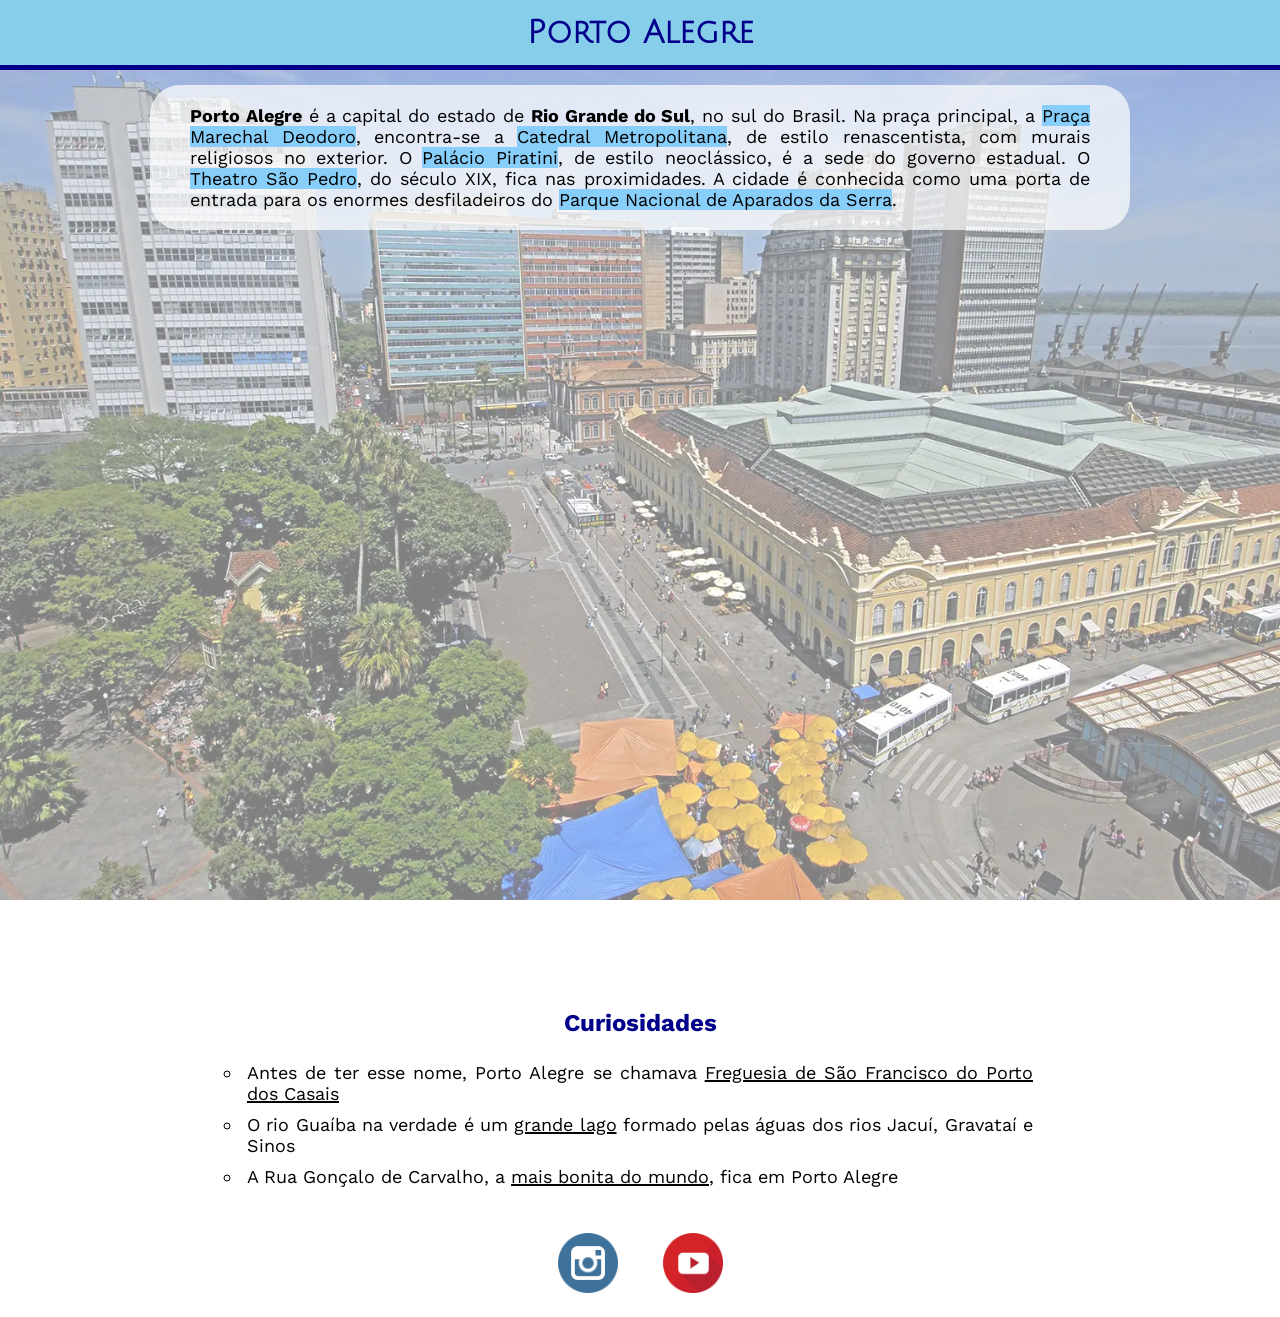
<file: bimestre-01/front-end-01/checkpoint-01/index.html>
<!DOCTYPE html>
<html lang="pt-br">
  <head>
    <meta charset="UTF-8" />
    <meta http-equiv="X-UA-Compatible" content="IE=edge" />
    <meta name="viewport" content="width=device-width, initial-scale=1.0" />
    <title>Porto Alegre</title>
    <link rel="stylesheet" href="./css/style.css" />
    <link rel="preconnect" href="https://fonts.googleapis.com" />
    <link rel="preconnect" href="https://fonts.gstatic.com" crossorigin />
    <link
      href="https://fonts.googleapis.com/css2?family=Julius+Sans+One&family=Work+Sans:ital,wght@0,300;0,400;0,700;1,300;1,400;1,700&display=swap"
      rel="stylesheet"
    />
  </head>
  <body>
    <header>
      <h1>Porto Alegre</h1>
    </header>
    <main>
      <p>
        <strong>Porto Alegre</strong> é a capital do estado de
        <strong>Rio Grande do Sul</strong>, no sul do Brasil. Na praça
        principal, a <span class="paragrafo">Praça Marechal Deodoro</span>, encontra-se a
        <span class="paragrafo">Catedral Metropolitana</span>, de estilo renascentista, com murais
        religiosos no exterior. O <span class="paragrafo">Palácio Piratini</span>, de estilo
        neoclássico, é a sede do governo estadual. O
        <span class="paragrafo">Theatro São Pedro</span>, do século XIX, fica nas proximidades. A
        cidade é conhecida como uma porta de entrada para os enormes
        desfiladeiros do <span class="paragrafo">Parque Nacional de Aparados da Serra</span>.
      </p>
      <iframe
        width="560"
        height="315"
        src="https://www.youtube.com/embed/YfXSSHxz2GI"
        title="YouTube video player"
        frameborder="0"
        allow="accelerometer; autoplay; clipboard-write; encrypted-media; gyroscope; picture-in-picture"
        allowfullscreen
      ></iframe>
      <section>
        <h2>Curiosidades</h2>
        <ul>
          <li>
            Antes de ter esse nome, Porto Alegre se chamava <span class="lista">Freguesia de São
            Francisco do Porto dos Casais</span>
          </li>
          <li>
            O rio Guaíba na verdade é um <span class="lista">grande lago</span> formado pelas águas dos
            rios Jacuí, Gravataí e Sinos
          </li>
          <li>
            A Rua Gonçalo de Carvalho, a <span class="lista">mais bonita do mundo</span>, fica em Porto
            Alegre
          </li>
        </ul>
      </section>
      <footer>
        <a
          href="https://www.instagram.com/prefeitura_poa/?hl=pt-br"
          target="_blank"
          ><img src="./img/instagram.png" alt="logo do instagram"
        /></a>
        <a
          href="https://www.youtube.com/user/NoticiasPMPA/featured"
          target="_blank"
          ><img src="./img/youtube.png" alt="logo do youtube"
        /></a>
      </footer>
    </main>
  </body>
</html>
</file>
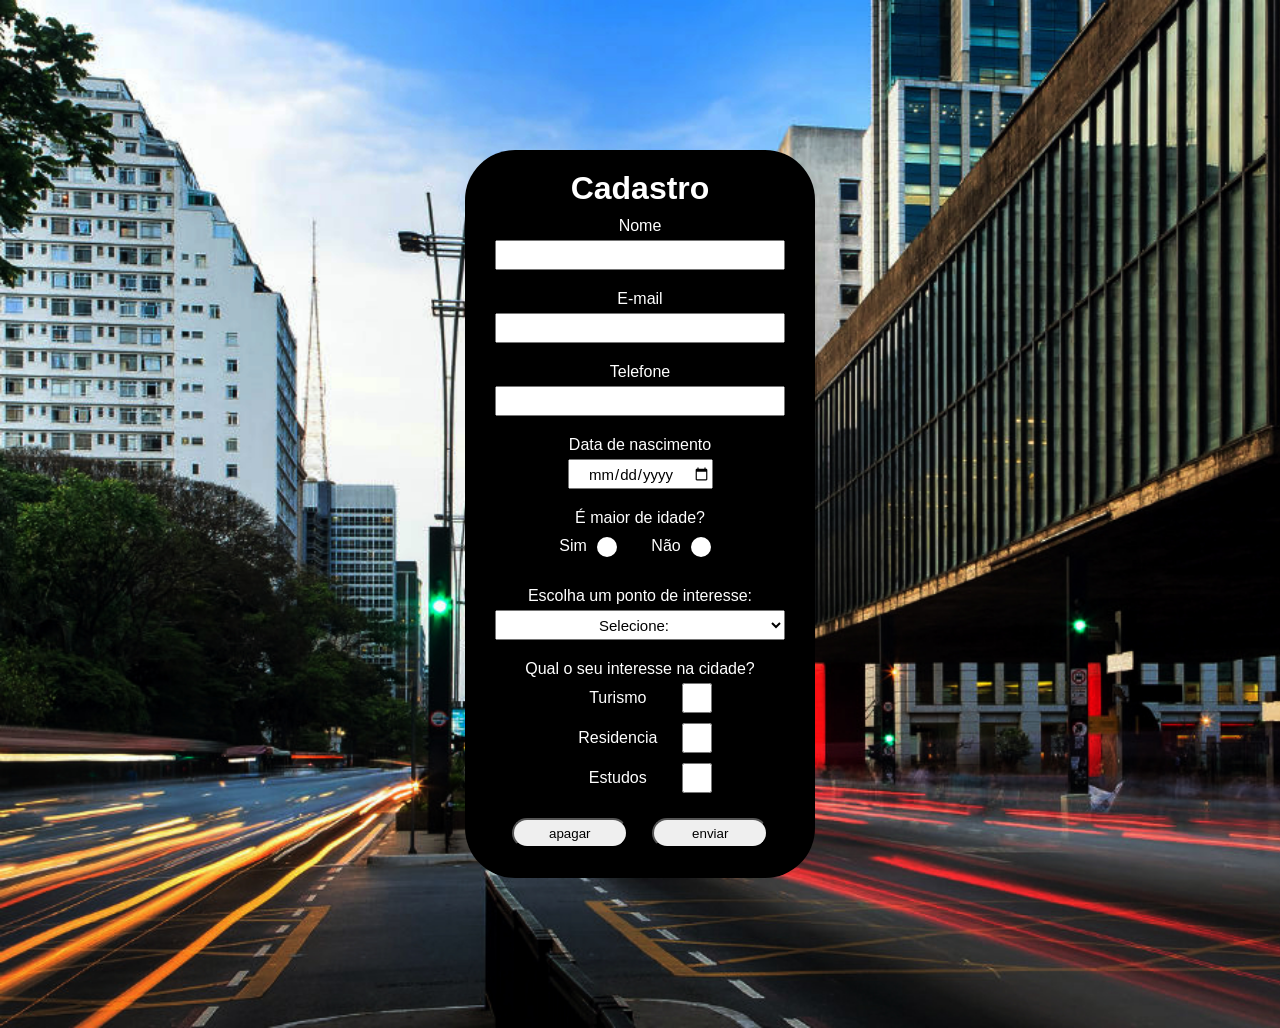
<file: bimestre-01/front-end-01/checkpoint-02/index.html>
<!DOCTYPE html>
<html lang="pt-br">
  <head>
    <meta charset="UTF-8" />
    <link href="./css/style.css" rel="stylesheet" type="text/css" />
    <title>Checkpoint 2</title>
  </head>

  <body>
    <header></header>
    <main>
      <form action="">
        <h1>Cadastro</h1>
        <div class="row">
          <label for="nome" class="etiqueta">Nome</label>
          <input type="name" name="nome" id="nome" />
        </div>
        <div class="row">
          <label for="email" class="etiqueta">E-mail</label>
          <input type="mail" name="email" id="email" />
        </div>
        <div class="row">
          <label for="tel" class="etiqueta">Telefone</label>
          <input type="tel" name="tel" id="tel" />
        </div>
        <div class="row">
          <label for="data" class="etiqueta">Data de nascimento</label>
          <input type="date" name="data" id="data" />
        </div>
        <div class="row idade">
          <p for="idade" class="etiqueta">É maior de idade?</p>
          <label for="idade-sim" class="idade"
            >Sim<input
              type="radio"
              name="idade"
              id="idade-sim"
              value="Sim"
              class="idade"
          /></label>
          <label for="idade-nao" class="idade"
            >Não<input
              type="radio"
              name="idade"
              value="Não"
              id="idade-nao"
              class="idade"
          /></label>
        </div>
        <div class="row">
          <label for="ponto" class="etiqueta"
            >Escolha um ponto de interesse:</label
          >
          <select name="ponto" id="ponto-interesse" placeholder="">
            <option value="" selected disabled>Selecione:</option>
            <option value="praca-se">Praça da sé</option>
            <option value="ibirapuera">Parque do Ibirapuera</option>
            <option value="paulista">Av Paulista</option>
          </select>
        </div>
        <div class="row">
          <p class="etiqueta">Qual o seu interesse na cidade?</p>
          <div>
            <label for="turista" class="interest">Turismo</label>
            <input
              type="checkbox"
              name="turista"
              id="turista"
              class="interest"
            />
          </div>
          <div>
            <label for="residente" class="interest">Residencia</label>
            <input
              type="checkbox"
              name="residente"
              id="residente"
              class="interest"
            />
          </div>
          <div>
            <label for="estudante" class="interest">Estudos</label>
            <input
              type="checkbox"
              name="estudante"
              id="estudante"
              class="interest"
            />
          </div>
        </div>

        <div class="row">
          <input type="reset" value="apagar" class="button-reset" />
          <input type="submit" value="enviar" class="button-submit" />
        </div>
      </form>
    </main>
  </body>
</html>
</file>
<file: bimestre-01/front-end-01/checkpoint-01/css/style.css>
body {
  margin: 0;
  background-image: url(../img/porto-alegre.png);
  background-repeat: no-repeat;
  background-size: cover;
  background-attachment: fixed;
  font-family: "Work Sans", sans-serif;
}

header {
  width: 100%;
  padding: 15px 0;
  border-bottom: 5px solid darkblue;
  background-color: skyblue;
  text-align: center;
}

h1 {
  margin: 0;
  font-family: "Julius Sans One", sans-serif;
  color: darkblue;
}

main {
  text-align: center;
}

p {
  padding: 20px 40px 20px;
  border-radius: 30px;
  margin: 15px 150px;
  background-color: rgba(255, 255, 255, 0.7);
  text-align: justify;
  font-size: large;
}

.paragrafo {
  background-color: lightskyblue;
}

iframe {
  width: 1280px;
  height: 720px;
}

section {
  width: 70%;
  padding: 5px 20px;
  border-radius: 30px;
  margin: 15px auto 0;
  background-color: rgba(255, 255, 255, 0.7);
}

h2 {
  color: darkblue;
}

ul {
  padding: 0 50px;
}

li {
  padding: 5px;
  margin: 0 auto;
  list-style: circle;
  text-align: justify;
  font-size: large;
}

.lista {
  text-decoration: underline;
  text-decoration-thickness: 2px;
}

img {
  width: 60px;
  padding: 20px;
}
</file>
<file: bimestre-01/front-end-01/checkpoint-02/css/style.css>
* {
  margin: 0;
  box-sizing: border-box;
  font-family: sans-serif;
}

body {
  text-align: center;
  padding: 150px;
  background-image: url("../img/SPmasp1.jpg");
  background-size: cover;
  background-repeat: no-repeat;
}

form {
  background-color: #000;
  color: #fff;
  width: 350px;
  padding: 20px 10px;
  border-radius: 50px;
  margin: auto;
}

.row {
  padding: 10px 20px;
}

.row label {
  display: flex;
  justify-content: center;
  margin-bottom: 5px;
}

.row input {
  height: 30px;
  width: 100%;
  transition: 500ms;
}

.row select {
  height: 30px;
  width: 100%;
}

.row label.idade {
  display: inline-block;
  margin: 10px;
  vertical-align: middle;
}

.row input.idade {
  appearance: none;
  width: 20px;
  height: 20px;
  margin: 0 10px;
  border-radius: 50%;
  vertical-align: middle;
}

.row input.idade:hover {
  box-shadow: 0 0 10px 2px rgb(221 160 46);
}

.row input.idade::before {
  content: "";
  display: block;
  width: 100%;
  height: 100%;
  border-radius: 50%;
  background-color: white;
}

.row input.idade:checked::before {
  background-color: #0075ff;
}

.row .button-submit,
.row .button-reset {
  border-radius: 50px;
  width: 40%;
  margin: 0 10px;
  display: inline;
}

.row .interest {
  display: inline-block;
  margin: 5px;
  width: 100px;
  vertical-align: middle;
}

.row input.interest {
  width: 30px;
}

.row input:hover {
  transform: scale(1.1);
  box-shadow: 0 0 10px 2px rgb(221 160 46);
}

.row:hover .etiqueta {
  color: salmon;
}

.row .button-reset:hover {
  background-color: rgb(247 171 162);
}

.row .button-submit:hover {
  background-color: rgb(169 241 169);
}

#ponto-interesse {
  text-align: center;
  font-size: 15px;
}

#data {
  width: 50%;
  text-align: center;
  font-size: 15px;
}
</file>
